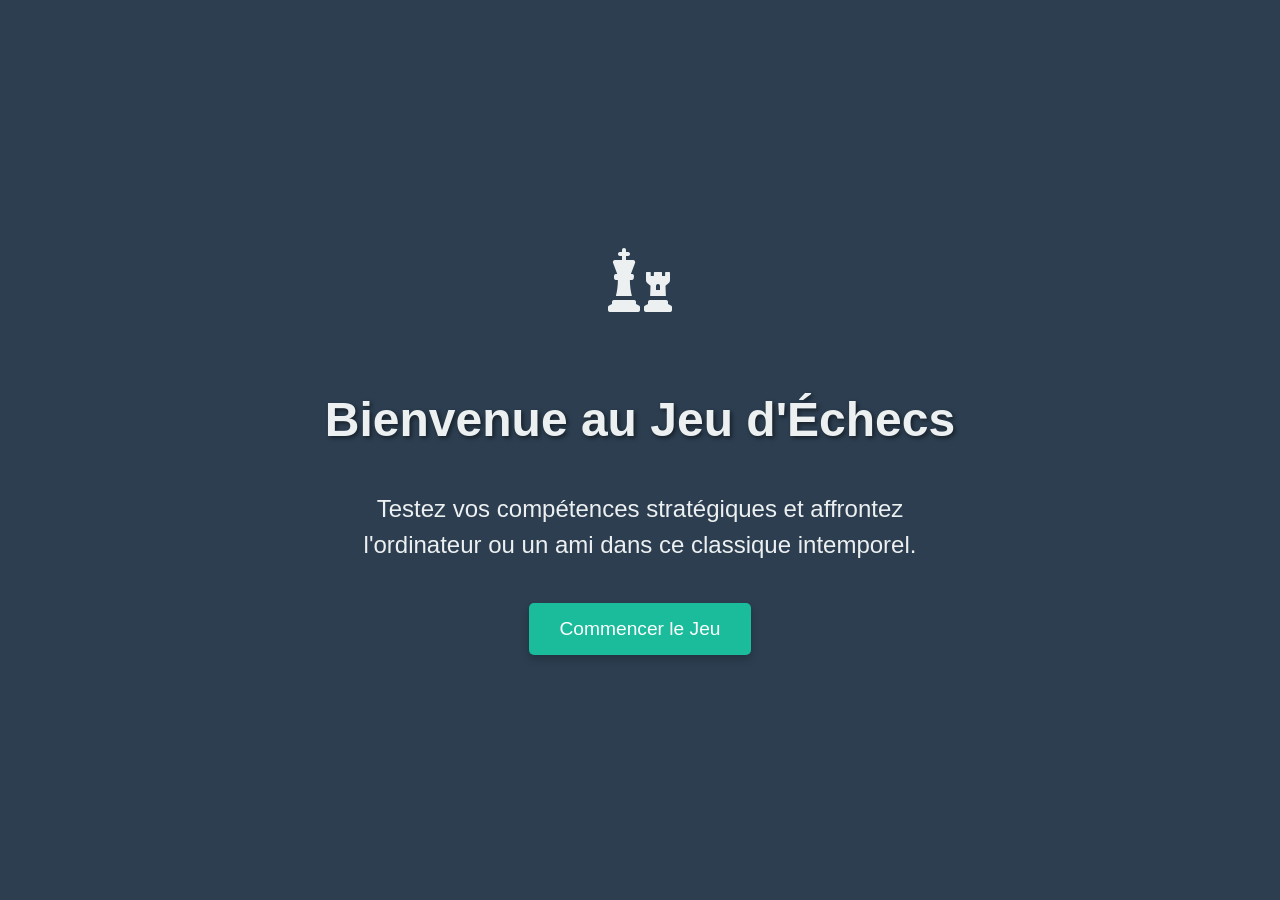
<file: index.html>
<!DOCTYPE html>
<html lang="fr">
<head>
    <meta charset="UTF-8">
    <meta name="viewport" content="width=device-width, initial-scale=1.0">
    <title>Jeu d'Échecs - Accueil</title>
    <link rel="stylesheet" href="https://cdnjs.cloudflare.com/ajax/libs/font-awesome/6.0.0-beta3/css/all.min.css">
    <link rel="stylesheet" href="./css/style.css">
</head>
<body>

<div class="logo"><i class="fas fa-chess"></i></div>
<h1>Bienvenue au Jeu d'Échecs</h1>
<p>Testez vos compétences stratégiques et affrontez l'ordinateur ou un ami dans ce classique intemporel.</p>
<a href="./html/CHESS.HTML" class="start-button">Commencer le Jeu</a>

</body>
</html>
</file>
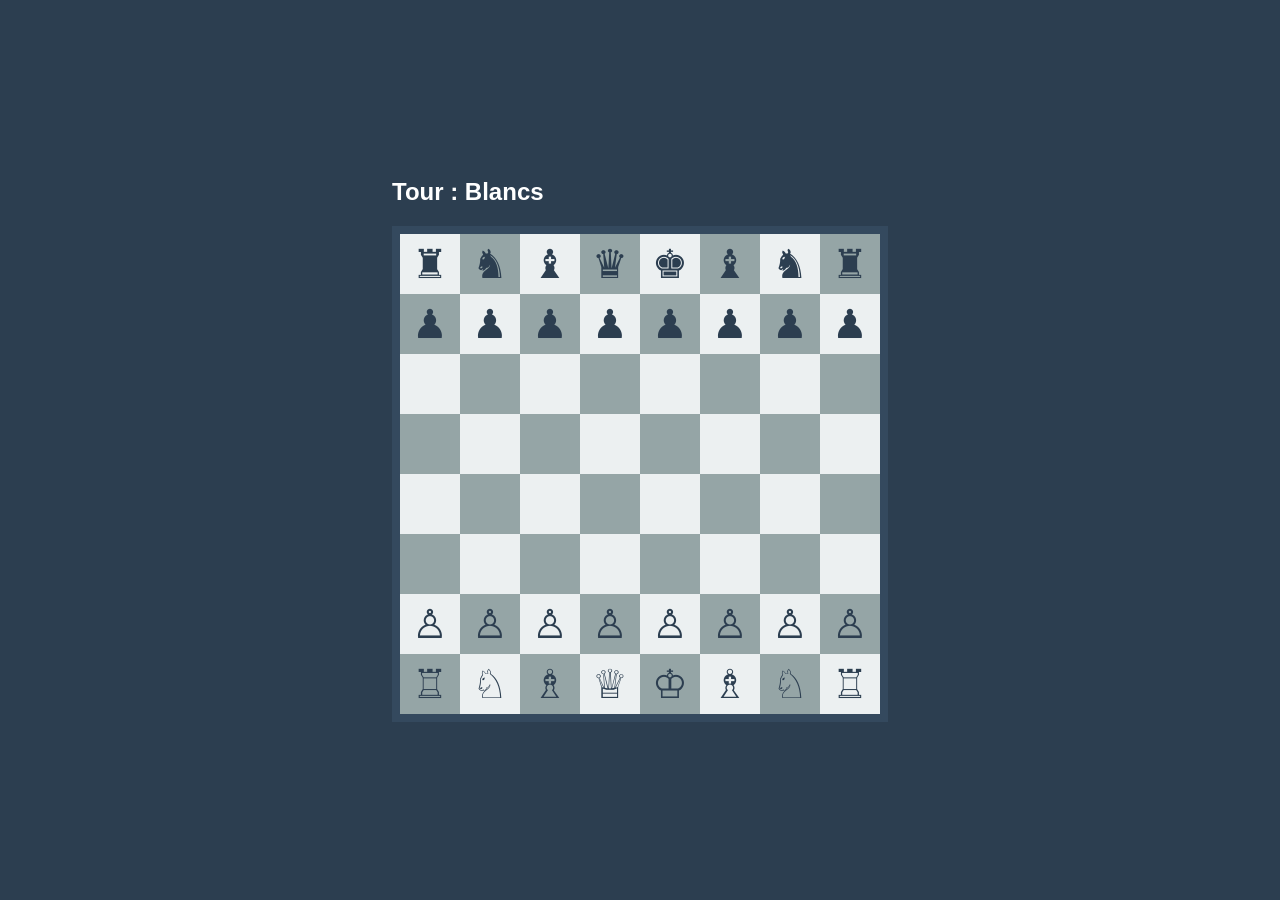
<file: html/CHESS.HTML>
<!DOCTYPE html>
<html lang="fr">
<head>
    <meta charset="UTF-8">
    <meta name="viewport" content="width=device-width, initial-scale=1.0">
    <title>Jeu d'Échecs - JS</title>
    <link rel="stylesheet" href="./../css/game.css">
</head>

<body>
    <div id="game-container">
    <h2 id="status">Tour : Blancs</h2>
    <div id="board-wrapper">
        <div id="chessboard"></div>
    </div>
</div>

<div id="winner-overlay">
    <div id="winner-card">
        <h1 id="winner-text">Victoire !</h1>
        <div class="button-group">
            <button onclick="viewBoard()" class="btn-view">Visualiser le mat</button>
            <button onclick="resetGame()" class="btn-reset">Rejouer</button>
        </div>
    </div>
</div>

<button id="return-to-menu" onclick="showWinnerMenu()">Retour au menu de victoire</button>
<div id="promotion-overlay">
    <h3>Choisissez une promotion :</h3>
    <div id="promo-options"></div>
</div>
   <script type="text/javascript" src="./../js/script.js"></script>
</body>
</html>
</file>
<file: css/style.css>
body {
            display: flex;
            flex-direction: column;
            justify-content: center;
            align-items: center;
            height: 100vh;
            margin: 0;
            background-color: #2c3e50;
            color: #ecf0f1;
            font-family: 'Arial', sans-serif;
            text-align: center;
        }
        h1 {
            font-size: 3rem;
            margin-bottom: 20px;
            text-shadow: 2px 2px 4px rgba(0, 0, 0, 0.5);
        }
        p {
            font-size: 1.5rem;
            margin-bottom: 40px;
            max-width: 600px;
            line-height: 1.5;
        }
        .start-button {
            background-color: #1abc9c;
            color: white;
            border: none;
            padding: 15px 30px;
            font-size: 1.2rem;
            border-radius: 5px;
            cursor: pointer;
            text-decoration: none;
            transition: background-color 0.3s, transform 0.2s;
            box-shadow: 0 4px 8px rgba(0, 0, 0, 0.2);
        }
        .start-button:hover {
            background-color: #16a085;
            transform: scale(1.05);
        }
        .logo {
            margin-bottom: 40px;
            font-size: 4rem;
        }
</file>
<file: css/game.css>
body {
    background-color: #2c3e50;
    color: white;
    display: flex;
    justify-content: center;
    align-items: center;
    height: 100vh;
    margin: 0;
    font-family: 'Segoe UI', Tahoma, Geneva, Verdana, sans-serif;
}

.game-wrapper { text-align: center; }

#chessboard {
    display: grid;
    grid-template-columns: repeat(8, 60px);
    grid-template-rows: repeat(8, 60px);
    border: 8px solid #34495e;
    margin: 20px auto;
}

.square {
    width: 60px;
    height: 60px;
    display: flex;
    justify-content: center;
    align-items: center;
    font-size: 40px;
    cursor: pointer;
}

/* Couleurs alternées */
.white-sq { background-color: #ecf0f1; color: #2c3e50; }
.black-sq { background-color: #95a5a6; color: #2c3e50; }

/* Interaction */
.selected { background-color: #f1c40f !important; }
.square:hover { opacity: 0.8; }

#status {
    font-size: 1.5rem;
    margin-bottom: 10px;
    font-weight: bold;
}

button {
    padding: 10px 20px;
    cursor: pointer;
    background: #e74c3c;
    color: white;
    border: none;
    border-radius: 5px;
}
/* Petit cercle indicateur pour les déplacements possibles */
.possible-move::after {
    content: '';
    width: 20px;
    height: 20px;
    background-color: rgba(0, 0, 0, 0.1);
    border-radius: 50%;
    display: block;
}
/* Fenêtre de promotion */
#promotion-overlay {
    display: none;
    position: fixed;
    top: 50%;
    left: 50%;
    transform: translate(-50%, -50%);
    background: #2c3e50;
    padding: 20px;
    border: 3px solid #333;
    z-index: 100;
    border-radius: 10px;
    box-shadow: 0 0 20px rgba(0,0,0,0.5);
}

.promo-choice {
    font-size: 50px;
    cursor: pointer;
    margin: 10px;
    padding: 10px;
    border: 1px solid #ccc;
}

.promo-choice:hover { background: #eee; }
/* On s'assure que la case est le point de référence pour le cercle */
.square {
    position: relative; /* Important pour le placement du cercle */
    width: 60px;
    height: 60px;
    display: flex;
    justify-content: center;
    align-items: center;
    font-size: 40px;
    cursor: pointer;
}

/* Le cercle de déplacement possible */
.possible-move::after {
    content: '';
    position: absolute;
    width: 25px;
    height: 25px;
    background-color: rgba(0, 0, 0, 0.15); /* Couleur grise semi-transparente */
    border-radius: 50%;
    
    /* Centrage parfait dans la case */
    top: 50%;
    left: 50%;
    transform: translate(-50%, -50%);
    
    /* On le place DERRIÈRE le texte (la pièce Unicode) */
    z-index: 1; 
}

/* Si la case contient une pièce, on s'assure que la pièce est devant le cercle */
.square {
    z-index: 2;
}

/* Style spécial si on peut "manger" une pièce sur cette case */
/* On peut remplacer le point par un cercle vide plus large */
.possible-move:not(:empty)::after {
    width: 50px;
    height: 50px;
    background: transparent;
    border: 4px solid rgba(0, 0, 0, 0.1);
}
/* L'écran noir transparent qui couvre tout */
#winner-overlay {
    display: none; /* Caché par défaut */
    position: fixed;
    top: 0;
    left: 0;
    width: 100%;
    height: 100%;
    background: rgba(0, 0, 0, 0.5);
    backdrop-filter: blur(8px); /* C'est ici que le flou opère */
    z-index: 1000;
    justify-content: center;
    align-items: center;
}

/* La carte de victoire */
#winner-card {
    background: white;
    padding: 40px;
    border-radius: 20px;
    text-align: center;
    box-shadow: 0 10px 30px rgba(0,0,0,0.3);
    color: #333;
    animation: popIn 0.5s cubic-bezier(0.175, 0.885, 0.32, 1.275);
}

@keyframes popIn {
    from { transform: scale(0.5); opacity: 0; }
    to { transform: scale(1); opacity: 1; }
}

#winner-text {
    margin-bottom: 20px;
    font-size: 2.5rem;
}
.button-group {
    display: flex;
    gap: 15px;
    justify-content: center;
}

button {
    padding: 12px 20px;
    border-radius: 8px;
    border: none;
    cursor: pointer;
    font-weight: bold;
    transition: 0.2s;
}

.btn-view { background: #3498db; color: white; }
.btn-reset { background: #2ecc71; color: white; }

#return-to-menu {
    display: none; /* Caché au début */
    position: fixed;
    bottom: 30px;
    background: #e74c3c;
    color: white;
    padding: 15px 30px;
    font-size: 1.2rem;
    box-shadow: 0 5px 15px rgba(0,0,0,0.3);
}/* L'overlay ne floute plus, il sert juste de fond sombre */
#winner-overlay {
    display: none;
    position: fixed;
    top: 0; left: 0;
    width: 100%; height: 100%;
    background: rgba(0, 0, 0, 0.4);
    z-index: 1000;
    justify-content: center;
    align-items: center;
}

/* La classe qui sera ajoutée pour flouter l'échiquier */
.blurred {
    filter: blur(8px);
    pointer-events: none; /* Empêche de cliquer sur les pièces */
    transition: filter 0.4s ease;
}

#return-to-menu {
    display: none;
    position: fixed;
    bottom: 30px;
    left: 50%;
    transform: translateX(-50%);
    z-index: 2000;
    background: #e74c3c;
    color: white;
    padding: 15px 30px;
    border: none;
    border-radius: 50px;
    cursor: pointer;
    font-size: 1.1rem;
    box-shadow: 0 4px 15px rgba(0,0,0,0.5);
}
@media (max-width: 500px){
    .square {
    width: 45px;
    height: 45px;
    display: flex;
    justify-content: center;
    align-items: center;
    font-size: 30px;
    cursor: pointer;
}
    #chessboard {
  display: grid;
  grid-template-columns: repeat(8, 45px);
  grid-template-rows: repeat(8, 45px);
  border: 8px solid #34495e;
  margin: 20px auto;
}
}
</file>
